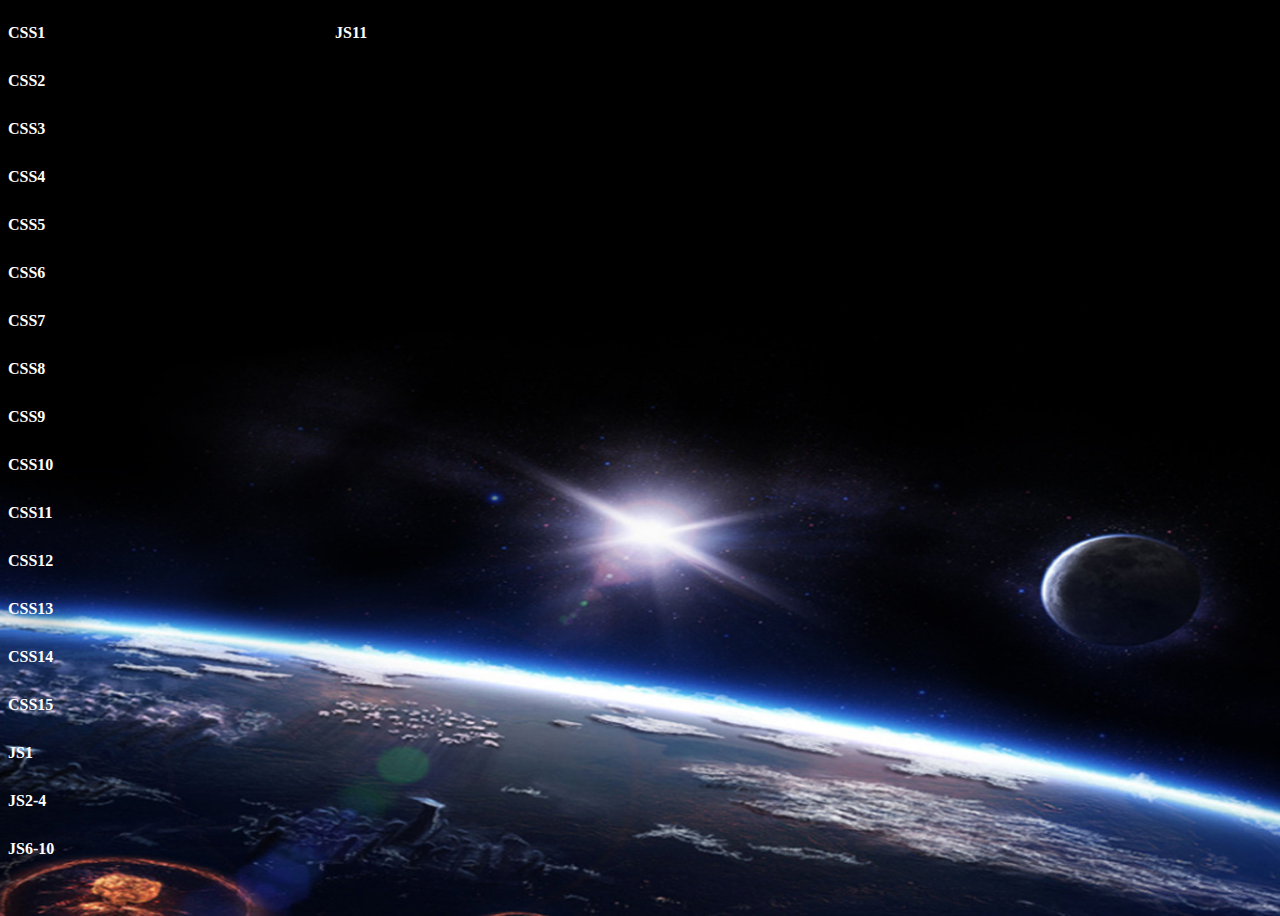
<file: index/index.html>
<!DOCTYPE html>
<html lang="en">
<head>
    <meta charset="UTF-8">
    <title>任务链接</title>
    <meta name="viewport" content="width=device-width, initial-scale=1.0 user-scalable=no">
    <style>
        body {
            width: 100vw;
            height: 100vh;
            overflow: hidden;
            background: url(img.jpg) no-repeat 0 0/100% 100%}
        ul {
            display: flex;
            flex-direction: column;
            flex-wrap: wrap;
            width: 50vw;
            height: 100vh;
            margin: 0;
            padding: 0;
            list-style-type: none;
        }
        li {
            height: 3rem
        }
        a {
            text-decoration: none;
        }
        p {
            font-size: 1rem;
            color: #fff;
        }
    </style>
</head>
<body>
<ul>
    <li>
        <a href="https://mengguangxu.github.io/JNShu/css/task1/task1.html"><p><strong>CSS1</strong></p></a>
    </li>
    <li>
        <a href="https://mengguangxu.github.io/JNShu/css/task1/task1.html"><p><strong>CSS2</strong></p></a>
    </li>
    <li>
        <a href="https://mengguangxu.github.io/JNShu/css/task3/task3.html"><p><strong>CSS3</strong></p></a>
    </li>
    <li>
        <a href="https://mengguangxu.github.io/JNShu/css/task4/task4.html"><p><strong>CSS4</strong></p></a>
    </li>
    <li>
        <a href="https://mengguangxu.github.io/JNShu/css/task5/task5.html"><p><strong>CSS5</strong></p></a>
    </li>
    <li>
        <a href="https://mengguangxu.github.io/JNShu/css/task6/task6.html"><p><strong>CSS6</strong></p></a>
    </li>
    <li>
        <a href="https://mengguangxu.github.io/JNShu/css/task7/html/task7-1.html"><p><strong>CSS7</strong></p></a>
    </li>
    <li>
        <a href="https://mengguangxu.github.io/JNShu/css/task8/html/task8-1.html"><p><strong>CSS8</strong></p></a>
    </li>
    <li>
        <a href="https://mengguangxu.github.io/JNShu/css/task8/html/task8-1.html"><p><strong>CSS9</strong></p></a>
    </li>
    <li>
        <a href="https://mengguangxu.github.io/JNShu/css/task10/task10.html"><p><strong>CSS10</strong></p></a>
    </li>
    <li>
        <a href="https://mengguangxu.github.io/JNShu/css/task11/task11.html"><p><strong>CSS11</strong></p></a>
    </li>
    <li>
        <a href="https://mengguangxu.github.io/JNShu/css/task12/html/task12-1.html"><p><strong>CSS12</strong></p></a>
    </li>
    <li>
        <a href="https://mengguangxu.github.io/JNShu/css/task13/html/task13-1.html"><p><strong>CSS13</strong></p></a>
    </li>
    <li>
        <a href="https://mengguangxu.github.io/JNShu/css/task14/html/task14-1.html"><p><strong>CSS14</strong></p></a>
    </li>
    <li>
        <a href="https://mengguangxu.github.io/JNShu/css/task14/html/task14-1.html"><p><strong>CSS15</strong></p></a>
    </li>
    <li>
        <a href="https://mengguangxu.github.io/JNShu/js/js1/task1.html"><p><strong>JS1</strong></p></a>
    </li>
    <li>
        <a href="https://mengguangxu.github.io/JNShu/js/js2/html/task2-1.html"><p><strong>JS2-4</strong></p></a>
    </li>
    <li>
        <a href="https://github.com/mengguangxu/JNShu/tree/master/js/js6"><p><strong>JS6-10</strong></p></a>
    </li>
    <li>
        <a href="https://github.com/mengguangxu/JNShu/tree/master/js/js11"><p><strong>JS11</strong></p></a>
    </li>
</ul>
</body>
</file>
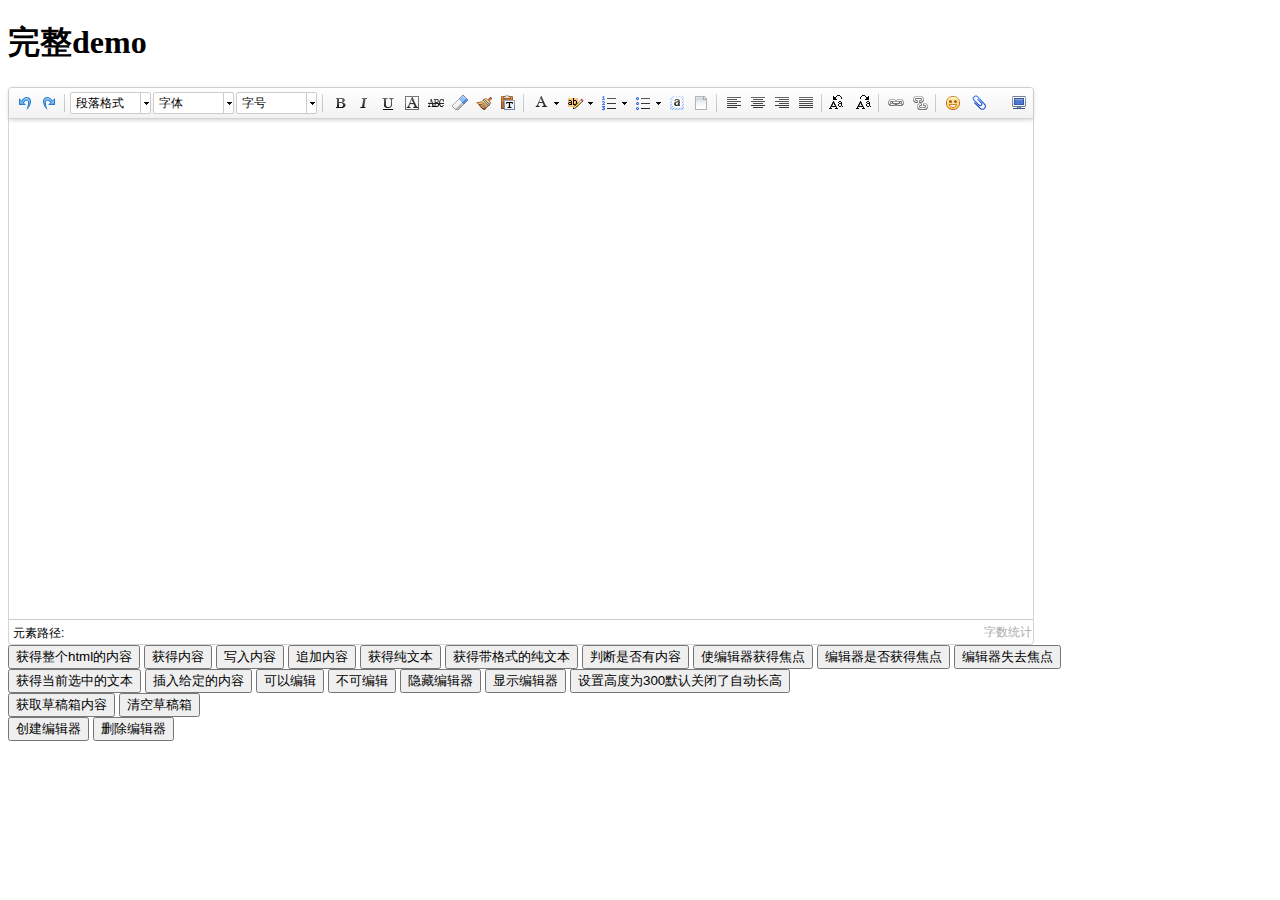
<file: js/js6/ueditor/index.html>
<!DOCTYPE HTML PUBLIC "-//W3C//DTD HTML 4.01 Transitional//EN"
        "http://www.w3.org/TR/html4/loose.dtd">
<html>
<head>
    <title>完整demo</title>
    <meta http-equiv="Content-Type" content="text/html;charset=utf-8"/>
    <script type="text/javascript" charset="utf-8" src="ueditor.config.js"></script>
    <script type="text/javascript" charset="utf-8" src="ueditor.all.min.js"> </script>
    <!--建议手动加在语言，避免在ie下有时因为加载语言失败导致编辑器加载失败-->
    <!--这里加载的语言文件会覆盖你在配置项目里添加的语言类型，比如你在配置项目里配置的是英文，这里加载的中文，那最后就是中文-->
    <script type="text/javascript" charset="utf-8" src="lang/zh-cn/zh-cn.js"></script>

    <style type="text/css">
        div{
            width:100%;
        }
    </style>
</head>
<body>
<div>
    <h1>完整demo</h1>
    <script id="editor" type="text/plain" style="width:1024px;height:500px;"></script>
</div>
<div id="btns">
    <div>
        <button onclick="getAllHtml()">获得整个html的内容</button>
        <button onclick="getContent()">获得内容</button>
        <button onclick="setContent()">写入内容</button>
        <button onclick="setContent(true)">追加内容</button>
        <button onclick="getContentTxt()">获得纯文本</button>
        <button onclick="getPlainTxt()">获得带格式的纯文本</button>
        <button onclick="hasContent()">判断是否有内容</button>
        <button onclick="setFocus()">使编辑器获得焦点</button>
        <button onmousedown="isFocus(event)">编辑器是否获得焦点</button>
        <button onmousedown="setblur(event)" >编辑器失去焦点</button>

    </div>
    <div>
        <button onclick="getText()">获得当前选中的文本</button>
        <button onclick="insertHtml()">插入给定的内容</button>
        <button id="enable" onclick="setEnabled()">可以编辑</button>
        <button onclick="setDisabled()">不可编辑</button>
        <button onclick=" UE.getEditor('editor').setHide()">隐藏编辑器</button>
        <button onclick=" UE.getEditor('editor').setShow()">显示编辑器</button>
        <button onclick=" UE.getEditor('editor').setHeight(300)">设置高度为300默认关闭了自动长高</button>
    </div>

    <div>
        <button onclick="getLocalData()" >获取草稿箱内容</button>
        <button onclick="clearLocalData()" >清空草稿箱</button>
    </div>

</div>
<div>
    <button onclick="createEditor()">
    创建编辑器</button>
    <button onclick="deleteEditor()">
    删除编辑器</button>
</div>

<script type="text/javascript">

    //实例化编辑器
    //建议使用工厂方法getEditor创建和引用编辑器实例，如果在某个闭包下引用该编辑器，直接调用UE.getEditor('editor')就能拿到相关的实例
    var ue = UE.getEditor('editor');


    function isFocus(e){
        alert(UE.getEditor('editor').isFocus());
        UE.dom.domUtils.preventDefault(e)
    }
    function setblur(e){
        UE.getEditor('editor').blur();
        UE.dom.domUtils.preventDefault(e)
    }
    function insertHtml() {
        var value = prompt('插入html代码', '');
        UE.getEditor('editor').execCommand('insertHtml', value)
    }
    function createEditor() {
        enableBtn();
        UE.getEditor('editor');
    }
    function getAllHtml() {
        alert(UE.getEditor('editor').getAllHtml())
    }
    function getContent() {
        var arr = [];
        arr.push("使用editor.getContent()方法可以获得编辑器的内容");
        arr.push("内容为：");
        arr.push(UE.getEditor('editor').getContent());
        alert(arr.join("\n"));
    }
    function getPlainTxt() {
        var arr = [];
        arr.push("使用editor.getPlainTxt()方法可以获得编辑器的带格式的纯文本内容");
        arr.push("内容为：");
        arr.push(UE.getEditor('editor').getPlainTxt());
        alert(arr.join('\n'))
    }
    function setContent(isAppendTo) {
        var arr = [];
        arr.push("使用editor.setContent('欢迎使用ueditor')方法可以设置编辑器的内容");
        UE.getEditor('editor').setContent('欢迎使用ueditor', isAppendTo);
        alert(arr.join("\n"));
    }
    function setDisabled() {
        UE.getEditor('editor').setDisabled('fullscreen');
        disableBtn("enable");
    }

    function setEnabled() {
        UE.getEditor('editor').setEnabled();
        enableBtn();
    }

    function getText() {
        //当你点击按钮时编辑区域已经失去了焦点，如果直接用getText将不会得到内容，所以要在选回来，然后取得内容
        var range = UE.getEditor('editor').selection.getRange();
        range.select();
        var txt = UE.getEditor('editor').selection.getText();
        alert(txt)
    }

    function getContentTxt() {
        var arr = [];
        arr.push("使用editor.getContentTxt()方法可以获得编辑器的纯文本内容");
        arr.push("编辑器的纯文本内容为：");
        arr.push(UE.getEditor('editor').getContentTxt());
        alert(arr.join("\n"));
    }
    function hasContent() {
        var arr = [];
        arr.push("使用editor.hasContents()方法判断编辑器里是否有内容");
        arr.push("判断结果为：");
        arr.push(UE.getEditor('editor').hasContents());
        alert(arr.join("\n"));
    }
    function setFocus() {
        UE.getEditor('editor').focus();
    }
    function deleteEditor() {
        disableBtn();
        UE.getEditor('editor').destroy();
    }
    function disableBtn(str) {
        var div = document.getElementById('btns');
        var btns = UE.dom.domUtils.getElementsByTagName(div, "button");
        for (var i = 0, btn; btn = btns[i++];) {
            if (btn.id == str) {
                UE.dom.domUtils.removeAttributes(btn, ["disabled"]);
            } else {
                btn.setAttribute("disabled", "true");
            }
        }
    }
    function enableBtn() {
        var div = document.getElementById('btns');
        var btns = UE.dom.domUtils.getElementsByTagName(div, "button");
        for (var i = 0, btn; btn = btns[i++];) {
            UE.dom.domUtils.removeAttributes(btn, ["disabled"]);
        }
    }

    function getLocalData () {
        alert(UE.getEditor('editor').execCommand( "getlocaldata" ));
    }

    function clearLocalData () {
        UE.getEditor('editor').execCommand( "clearlocaldata" );
        alert("已清空草稿箱")
    }
</script>
</body>
</html>
</file>
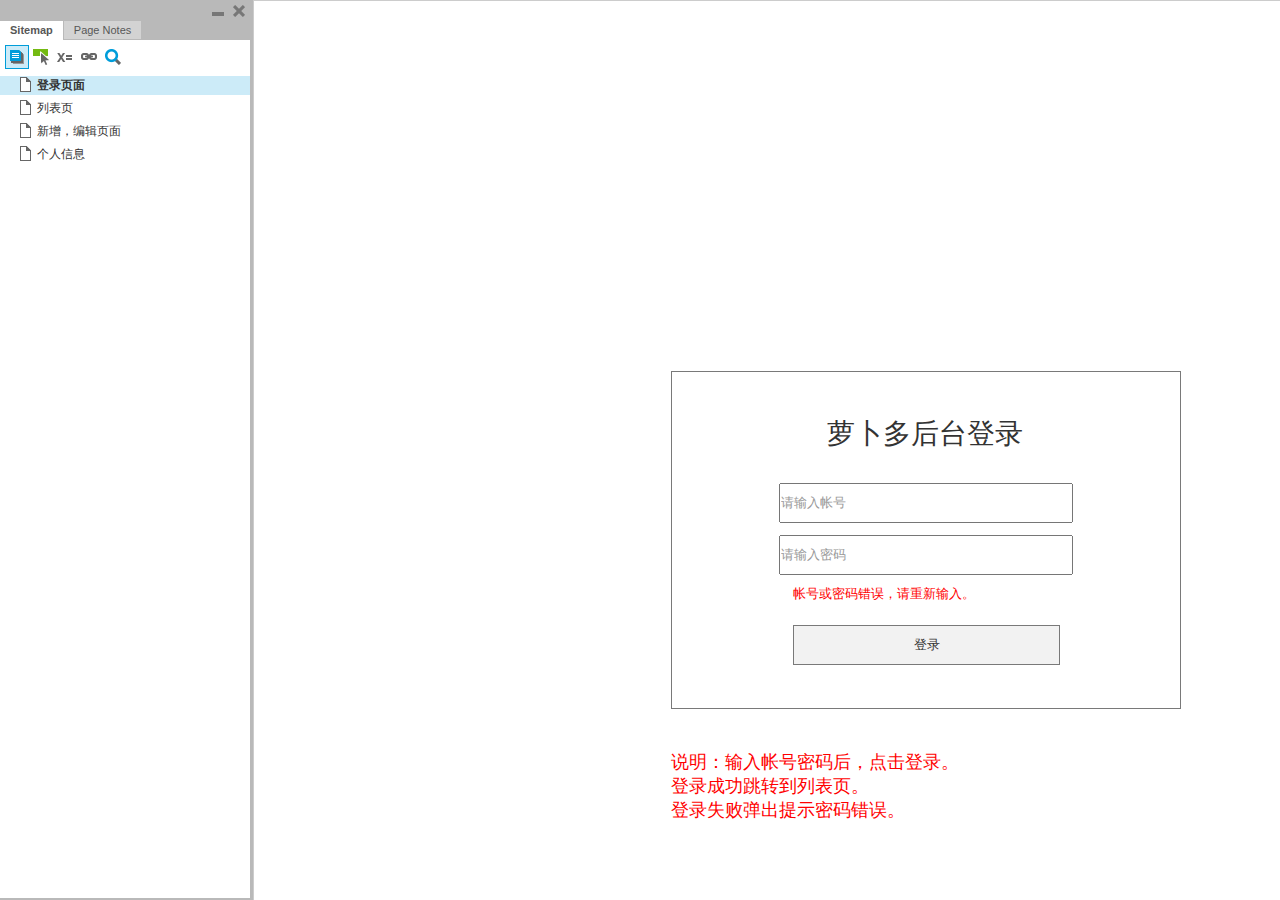
<file: js/js6/JStask6-10任务资源/js原型/index.html>
﻿<!DOCTYPE html>
<html xmlns="http://www.w3.org/1999/xhtml" xml:lang="en" lang="en">
<head>
    <title>Untitled Document</title>
    <meta http-equiv="X-UA-Compatible" content="IE=edge"/>
    <meta http-equiv="content-type" content="text/html; charset=utf-8" />
    <link type="text/css" href="resources/css/reset.css" rel="Stylesheet" />
    <link type="text/css" href="resources/css/default.css" rel="Stylesheet" />

    <script type="text/javascript">
        if (location.href.toString().indexOf('file://localhost/') == 0) {
            location.href = location.href.toString().replace('file://localhost/', 'file:///');
        }
    </script>

    <script type="text/javascript" src="resources/scripts/jquery-1.7.1.min.js"></script>
    <script type="text/javascript" src="resources/scripts/player/splitter.js"></script>
    <script type="text/javascript" src="resources/scripts/axutils.js"></script>
    <script type="text/javascript" src="resources/scripts/player/axplayer.js"></script>
    <script type="text/javascript" src="resources/scripts/messagecenter.js"></script>
    <script type="text/javascript" src="data/document.js"></script>
    <style type="text/css">

#outerContainer {
	width:1000px;
	height:1500px;
}

.vsplitbar {
	width: 3px;
	background: #B9B9B9;
}

#rightPanel {
    background-color: White;
}

#leftPanel {
    /*min-width: 190px;*/
}

.splitterMask {
   position:absolute;
   top: 0;
   left: 0;
   width: 100%;
   height: 100%;
   overflow: hidden;
   background-image: url(resources/images/transparent.gif);
   z-index: 20000;
}


    </style>
    <script type="text/javascript" language="JavaScript"><!--
        // isolate scope
        (function() {
            setUpController();

            var configuration = $axure.document.configuration;
            var _settings = {};
            _settings.projectId = configuration.prototypeId;
            _settings.isAxshare = configuration.isAxshare;
            _settings.loadFeedbackPlugin = configuration.loadFeedbackPlugin;
            _settings.startCollapsed = HashString("c") == "1";
            if(HashString("c") == "2") closePlayer();

            $axure.player.settings = _settings;

            $(window).bind('load', function() {
                if(CHROME_5_LOCAL && !$('body').attr('pluginDetected')) {
                    window.location = 'resources/chrome/chrome.html';
                }
            });

            $(document).ready(function() {
                $axure.page.bind('load.start', mainFrame_onload);
                $axure.messageCenter.addMessageListener(messageCenter_message);

                if($axure.player.settings.loadFeedbackPlugin) {
                    if($axure.player.settings.isAxshare) {
                        $axure.utils.loadJS('/Scripts/plugins/feedback/feedback.js');
                    } else {
                        $axure.utils.loadJS('http://share.axure.com/Scripts/plugins/feedback/feedback.js');
                    }
                }

                if(navigator.userAgent.indexOf("MSIE") >= 0) $('#outerContainer').width('100%');
                initialize();
                if($axure.player.settings.startCollapsed) $('#outerContainer').splitter({ sizeLeft: 0 });
                else $('#outerContainer').splitter({ sizeLeft: 250 });
                $('#leftPanel').width(250);

                $(window).resize(function() { resizeContent(); });

                $('#maximizePanelContainer').hide();

                initializeLogo();

                $(window).resize();
                resizeContent();
                //wait for ie to get to a good state and resize
                if(IE && BROWSER_VERSION == "6.0") setTimeout(function() { $('#outerContainer').trigger('resize'); }, 30);

                if($axure.player.settings.startCollapsed) {
                    collapse();
                    $('#leftPanel').width(0);
                }
            });
        })();

        var lastLeftPanelWidth = 250;

        function messageCenter_message(message, data) {
            if(message == 'expandFrame') expand();
        }

        function resizeContent() {
            var newHeight = $(window).height();
            var newWidth = $(window).width();

            var controlContainerHeight = newHeight - 42;
            if($('#interfaceControlFrameLogoContainer').is(':visible')) controlContainerHeight -= $('#interfaceControlFrameLogoContainer').height() + 16;

            $('#outerContainer').height(newHeight).width(newWidth);
            $('.vsplitbar').height(newHeight);
            $('#leftPanel').height(newHeight);
            $('#interfaceControlFrame').height(newHeight);
            $('#interfaceControlFrameContainer').height(controlContainerHeight);

            $('#rightPanel').height(newHeight);
            $('#mainFrame').height(newHeight);

            if($('#leftPanel').is(':visible')) $('#rightPanel').width($(window).width() - $('#leftPanel').width() - $('.vsplitbar').width());
            else $('#rightPanel').width($(window).width());
        }

        function closePlayer() {
            if($axure.page.location) window.location.href = $axure.page.location;
            else {
                var pageFile = getInitialUrl();
                var currentLocation = window.location.toString();
                window.location.href = currentLocation.substr(0, currentLocation.lastIndexOf("/") + 1) + pageFile;
            }
        }

        function replaceHash(newHash) {
            var currentLocWithoutHash = window.location.toString().split('#')[0];

            //We use replace so that every hash change doesn't get appended to the history stack.
            //We use replaceState in browsers that support it, else replace the location
            if(typeof window.history.replaceState != 'undefined') {
                try {
                    //Chrome 45 (Version 45.0.2454.85 m) started throwing an error here when generated locally (this only happens with sitemap open) which broke all interactions.
                    //try catch breaks the url adjusting nicely when the sitemap is open, but all interactions and forward and back buttons work.
                    //Uncaught SecurityError: Failed to execute 'replaceState' on 'History': A history state object with URL 'file:///C:/Users/Ian/Documents/Axure/HTML/Untitled/start.html#p=home' cannot be created in a document with origin 'null'.
                    window.history.replaceState(null, null, currentLocWithoutHash + newHash);
                } catch(ex) {}
            } else {
                window.location.replace(currentLocWithoutHash + newHash);
            }
        }

        function collapse() {
            var currentHash = window.location.hash;
            //If the collapse hash string var isn't present and set to 1, insert it
            if (currentHash.indexOf('#c=1') == -1 && currentHash.indexOf('&c=1') == -1) {
                var hashToSet = '';

                var varIndex = currentHash.indexOf('#c=');
                if (varIndex == -1) varIndex = currentHash.indexOf('&c=');
                if (varIndex != -1) {
                    var newHash = currentHash.substring(0, varIndex);

                    newHash = newHash == '' ? '#c=1' : newHash + '&c=1';

                    var ampIndex = currentHash.indexOf('&', varIndex + 1);
                    if (ampIndex != -1) {
                        newHash = newHash + currentHash.substring(ampIndex);
                    }
                    hashToSet = newHash;
                } else if (currentHash.indexOf('#') != -1) {
                    hashToSet = currentHash + '&c=1';
                } else {
                    hashToSet = '#c=1';
                }

                if (hashToSet != '') {
                    replaceHash(hashToSet);
                }
            }

            $('#maximizePanelContainer').show();
            lastLeftPanelWidth = $('#leftPanel').width();
            $('#leftPanel').hide();
            $('.vsplitbar').hide();
            $('#rightPanel').width($(window).width());
            $(window).resize();
            $('#outerContainer').trigger('resize');
        }

        function expand() {
            var currentHash = self.location.hash;
            var varIndex = currentHash.indexOf('&c=');
            if (varIndex == -1) varIndex = currentHash.indexOf('#c=');
            //If the collapse hash string var is present, remove it
            if (varIndex != -1) {
                var newHash = currentHash.substring(0, varIndex);

                var ampIndex = currentHash.indexOf('&', varIndex + 1);
                if (ampIndex != -1) {
                    newHash = newHash == '' ? '#' + currentHash.substring(ampIndex + 1) : newHash + currentHash.substring(ampIndex);
                }

                replaceHash(newHash);
            }

            $('#maximizePanelContainer').hide();
            $('#leftPanel').width(lastLeftPanelWidth);
            $('#leftPanel').show();
            $('.vsplitbar').show();
            $('#rightPanel').width($(window).width() - $('#leftPanel').width() - $('.vsplitbar').width());
            $(window).resize();
            $('#outerContainer').trigger('resize');
        }

        function initialize() {
            var legacyQString = QueryString("Page");
            if (legacyQString.length > 0) {
                location.href = location.href.substring(0, location.href.indexOf("?")) + "#p=" + legacyQString;
                return;
            }

            var mainFrame = document.getElementById("mainFrame");
            mainFrame.contentWindow.location.href = getInitialUrl();
        }
        
        function getInitialUrl() {
            var pageName = HashString("p");
            if(pageName.length > 0) return pageName + ".html";
            else {
                var url = getFirstPageUrl($axure.document.sitemap.rootNodes);
                return (url ? url : "about:blank");
            }
        }

        function getFirstPageUrl(nodes) {
            for (var i = 0; i < nodes.length; i++) {
                var node = nodes[i];
                if (node.url) return node.url;
                else {
                    var hasChildren = (node.children && node.children.length > 0);
                    if (hasChildren) {
                        var url = getFirstPageUrl(node.children);
                        if (url) return url;
                    }
                }
            }
            return null;
        }

        function initializeLogo() {
            if($axure.document.configuration.logoImagePath) {
                $('#interfaceControlFrameLogoImageContainer').html('<img id="logoImage" src="" />');
                $('#logoImage').attr('src', $axure.document.configuration.logoImagePath).load(function() { resizeContent(); });
                $('#interfaceControlFrameMinimizeContainer').css('background-color', '#FFFFFF');
            } else $('#interfaceControlFrameLogoImageContainer').hide();

            if ($axure.document.configuration.logoImageCaption) {
                $('#interfaceControlFrameLogoCaptionContainer').html($axure.document.configuration.logoImageCaption);
                $('#interfaceControlFrameMinimizeContainer').css('background-color', '#FFFFFF');
            } else $('#interfaceControlFrameLogoCaptionContainer').hide();

            if(!$('#interfaceControlFrameLogoImageContainer').is(':visible') && !$('#interfaceControlFrameLogoCaptionContainer').is(':visible')) {
                $('#interfaceControlFrameLogoContainer').hide();
            }
        }

        function mainFrame_onload() {
            if($axure.page.pageName) document.title = $axure.page.pageName;
        }

        function QueryString(query) {
            var qstring = self.location.href.split("?");
            if(qstring.length < 2) return "";
            return GetParameter(qstring, query);
        }
        
        function GetParameter(qstring, query) {
            var prms = qstring[1].split("&");
            var frmelements = new Array();
            var currprmeter, querystr = "";

            for(var i = 0; i < prms.length; i++) {
                currprmeter = prms[i].split("=");
                frmelements[i] = new Array();
                frmelements[i][0] = currprmeter[0];
                frmelements[i][1] = currprmeter[1];
            }

            for(j = 0; j < frmelements.length; j++) {
                if(frmelements[j][0].toLowerCase() == query.toLowerCase()) {
                    querystr = frmelements[j][1];
                    break;
                }
            }
            return querystr;
        }
        
        function HashString(query) {
            var qstring = self.location.href.split("#");
            if(qstring.length < 2) return "";
            return GetParameter(qstring, query);
        }

    --></script>

    <link type="text/css" rel="Stylesheet" href="plugins/sitemap/styles/sitemap.css" />
    <script type="text/javascript" src="plugins/sitemap/sitemap.js"></script>
    <link type="text/css" rel="Stylesheet" href="plugins/page_notes/styles/page_notes.css" />
    <script type="text/javascript" src="plugins/page_notes/page_notes.js"></script>

</head>
<body scroll="no">
    <div id="outerContainer">

        <div id="leftPanel">
            <div id="interfaceControlFrame">
                <div id="interfaceControlFrameMinimizeContainer">
                    <a title="Minimize" id="interfaceControlFrameMinimizeButton" onclick="collapse();">&nbsp;</a>
                    <div id="interfaceControlFrameCloseContainer">
                        <a title="Close" id="interfaceControlFrameCloseButton" onclick="closePlayer();">&nbsp;</a>
                    </div>
                </div>
                <div id="interfaceControlFrameLogoContainer">
                    <div id="interfaceControlFrameLogoImageContainer"></div>
                    <div id="interfaceControlFrameLogoCaptionContainer"></div>
                </div>
                <div id="interfaceControlFrameHeaderContainer">
                    <ul id="interfaceControlFrameHeader">
                    </ul>
                </div>
                <div id="interfaceControlFrameContainer">
                </div>
            </div>
        </div>
        <div id="rightPanel">
            <iframe id="mainFrame" name="mainFrame" width="100%" height="100%" src="" frameborder="0" style="display: block;"></iframe>
        </div>

    </div>

    <div id="maximizePanelContainer">
        <iframe id="expandFrame" src="resources/expand.html" width="100%" height="100%" scrolling="no" allowtransparency="true" frameborder="0"></iframe>
    </div>

</body>
</html>
</file>
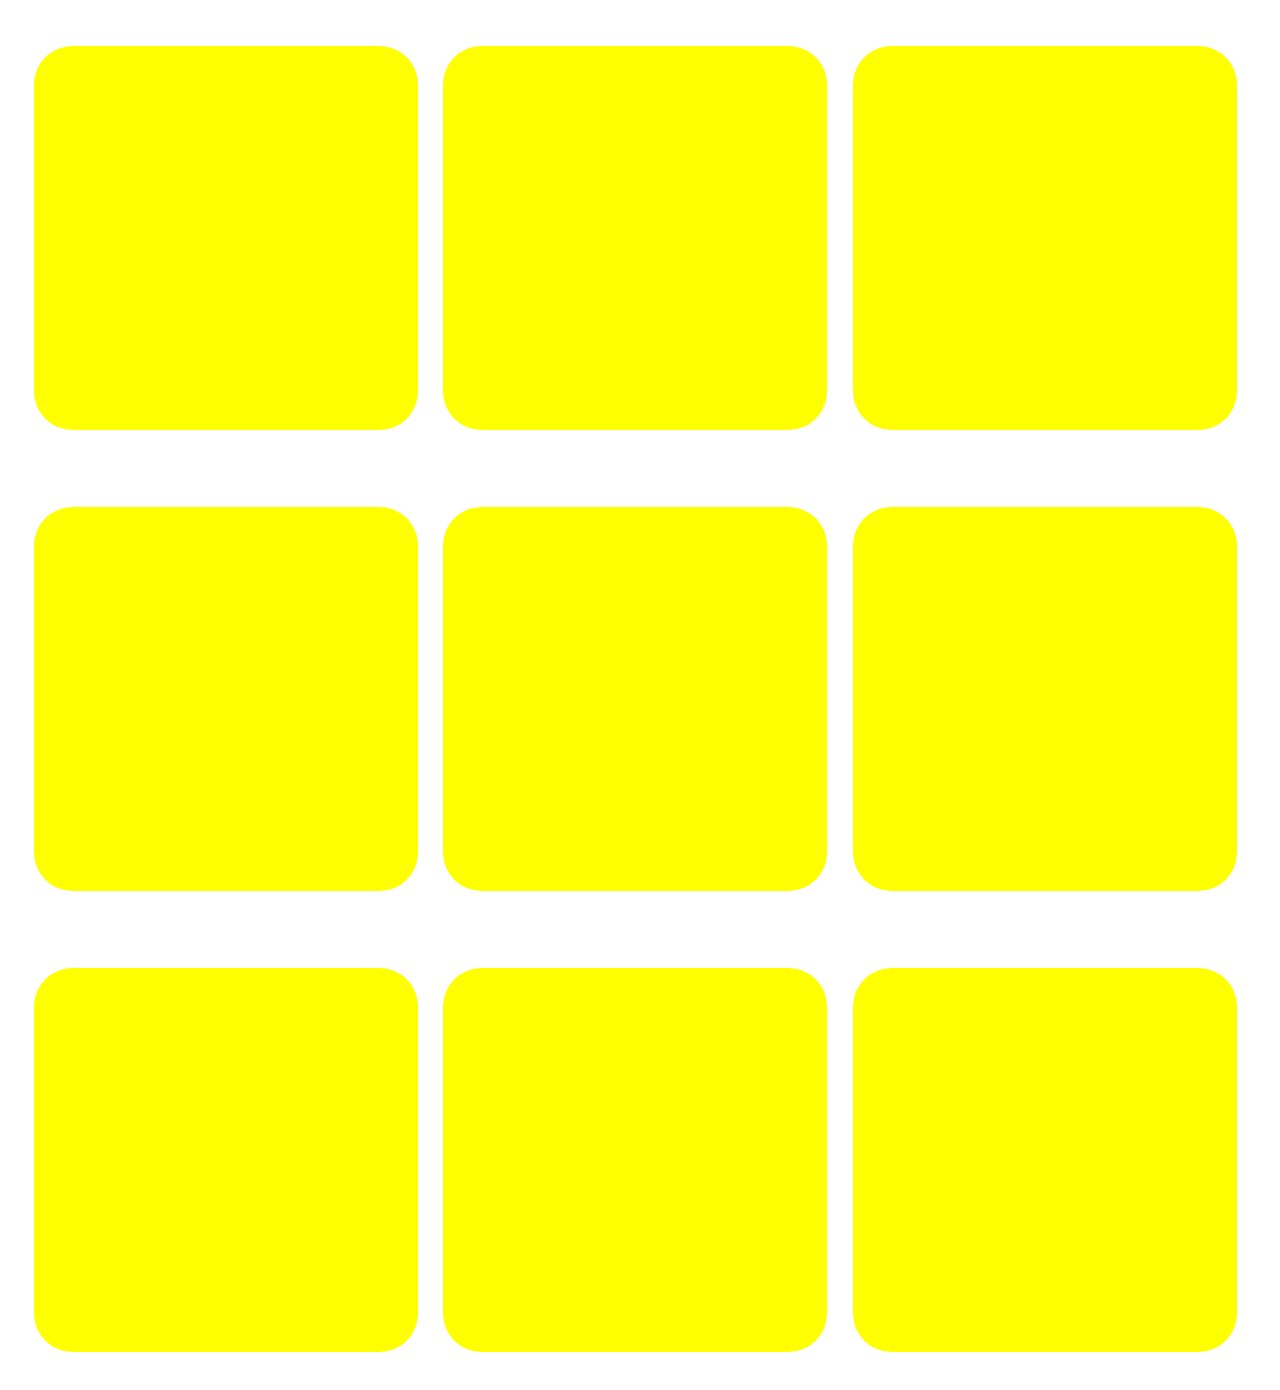
<file: css/task.htm>
<!DOCTYPE html>
<html>
<head>
    <meta name="viewport" content="width=device-width, initial-scale=1">
    <meta charset="UTF-8">
    <title>九宫格</title>
    <style type="text/css">
        .box1{width:100vw;
            height:100vw; }
        .box
        { border-radius:10%;
            width: 30%;
            height:30%;
            margin: 3% 0 3% 2%;
            float:left;
            background-color:yellow;
        }
    </style>
</head>
<body>
<div class="box1">
    <div class="box"></div>
    <div class="box"></div>
    <div class="box"></div>
    <div class="box"></div>
    <div class="box"></div>
    <div class="box"></div>
    <div class="box"></div>
    <div class="box"></div>
    <div class="box"></div>
</div>
</body>
</html>
</file>
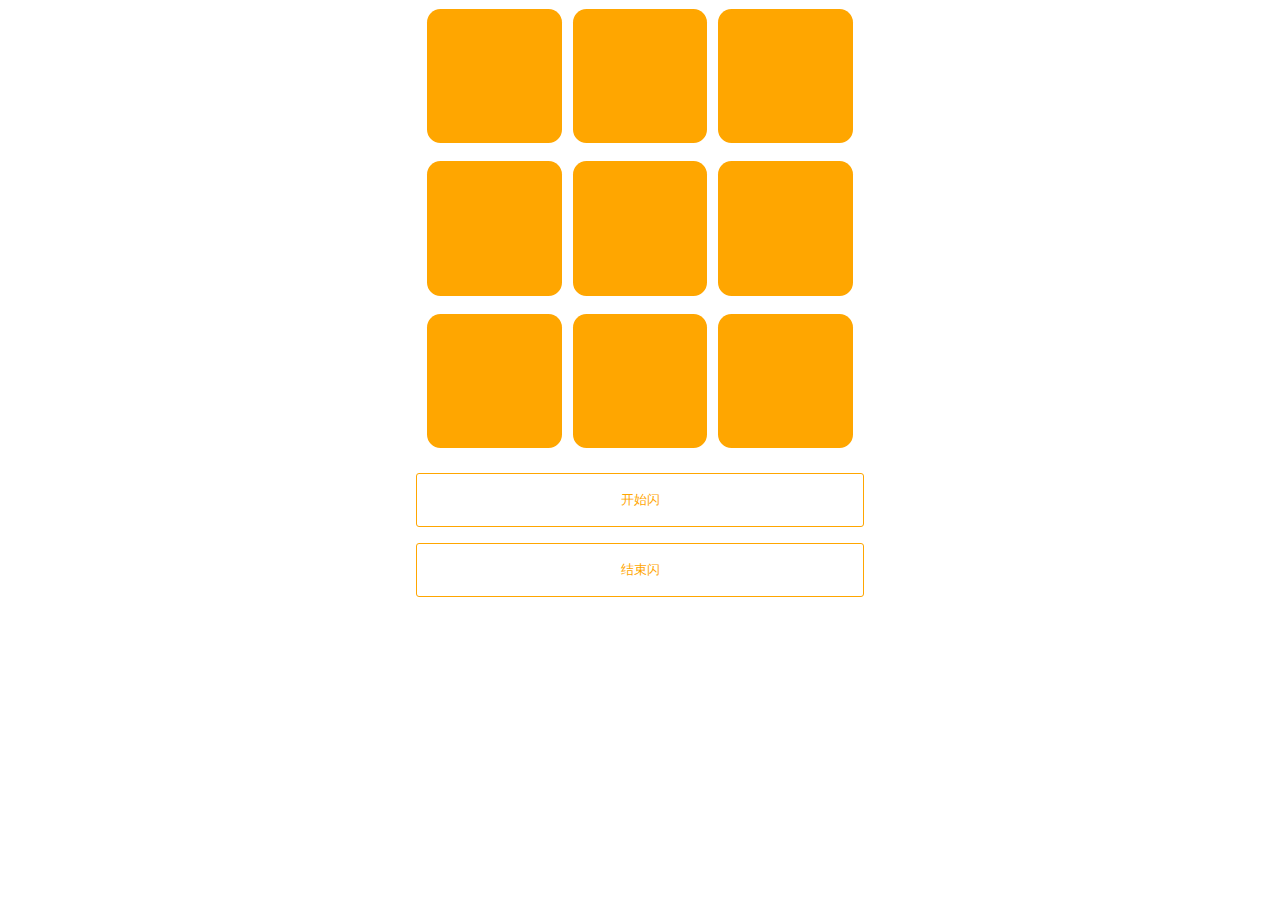
<file: js1/task1.html>
<!DOCTYPE html>
<html>
<head>
    <meta name="viewport" content="width=device-width, initial-scale=1.0 ,maximum-scale=1.0, user-scalable=no">
    <meta charset="UTF-8">
    <title>九宫格</title>
    <link rel="stylesheet" type="text/css" href="task1.css">
</head>
<body>
    <div class="box"></div>
    <div class="box"></div>
    <div class="box"></div>
    <div class="box"></div>
    <div class="box"></div>
    <div class="box"></div>
    <div class="box"></div>
    <div class="box"></div>
    <div class="box"></div>
    <input name="button" type="button" onclick="open()" value="开始闪" />
    <input name="button" type="button" onclick="close()" value="结束闪" />
    <script type="text/javascript" src="task1.js"></script>
</body>
</html>
</file>
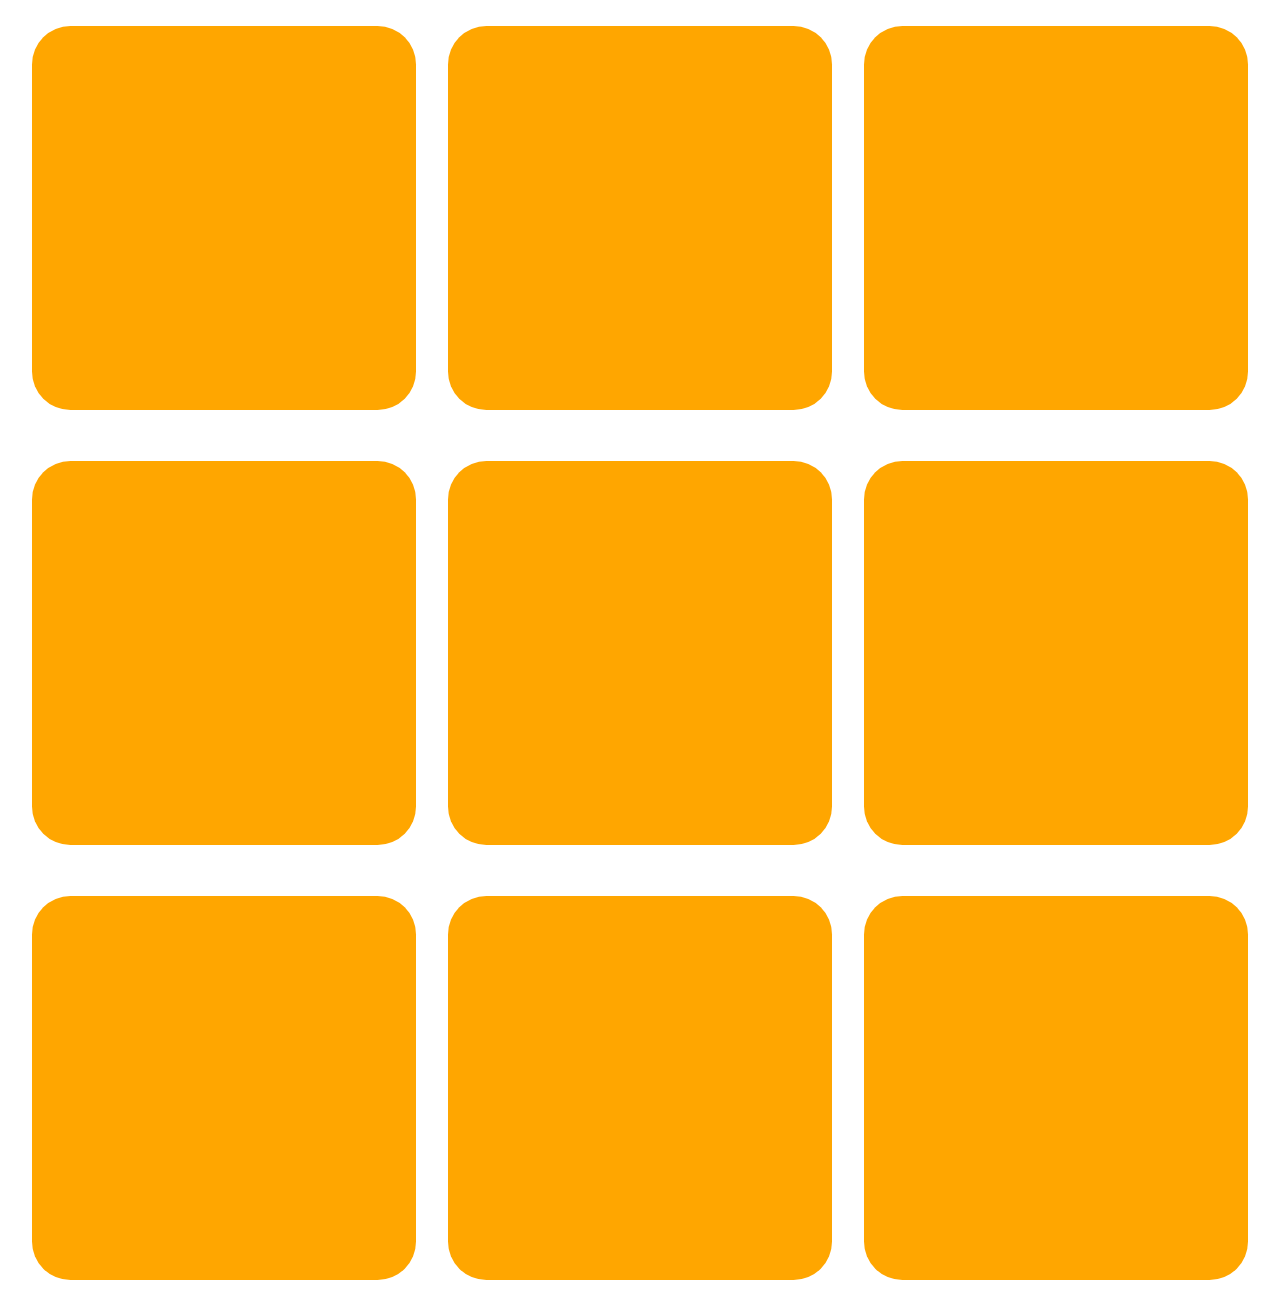
<file: css/task1/task1.html>
<!DOCTYPE html>
<html>
<head>
    <meta name="viewport" content="width=device-width, initial-scale=1.0 ,maximum-scale=1.0, user-scalable=no">
    <meta charset="UTF-8">
    <title>九宫格</title>
    <link rel="stylesheet" type="text/css" href="task1.css">
</head>
<body>
    <div class="box"></div>
    <div class="box"></div>
    <div class="box"></div>
    <div class="box"></div>
    <div class="box"></div>
    <div class="box"></div>
    <div class="box"></div>
    <div class="box"></div>
    <div class="box"></div>
</body>
</html>
</file>
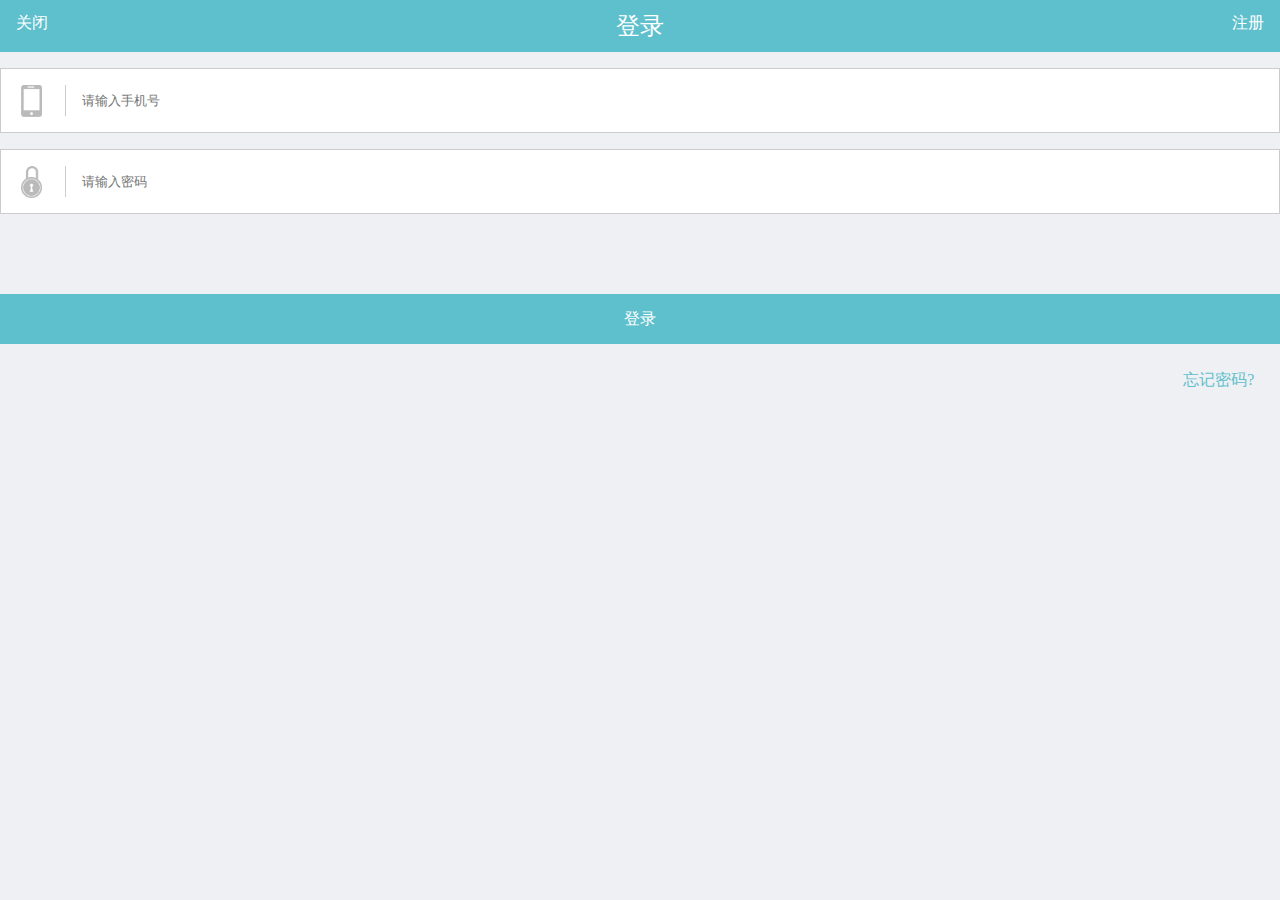
<file: css/task11/task11.html>
<!DOCTYPE html>
<html>
<head>
    <title>登录页</title>
    <meta charset="utf-8">
    <link rel="stylesheet" type="text/css" href="../task11/css/task11.css">
    <meta name="viewport" content="width=device-width,height=device-height,initial-scale=1.0, minimum-scale=1.0, maximum-scale=1.0, user-scalable=no">
</head>
<body>
<header>
    <a class="text-left" href="#">关闭</a>
    <div class="title">登录</div>
    <a class="text-right" href="#">注册</a>
</header>
<main>
    <div class="form">
        <div class="img1">
            <input class="form-f1" type="text" name="yonghuming"  placeholder="请输入手机号"/>
        </div>
    </div>
    <div class="form">
        <div class="img2">
            <input class="form-f1" type="password" name="mima"  placeholder="请输入密码"/>
        </div>
    </div>
</main>
<div class="main-box"><a href="#">登录</a></div>
<footer>
  <a href="#">忘记密码?</a>
</footer>
</body>
</html>
</file>
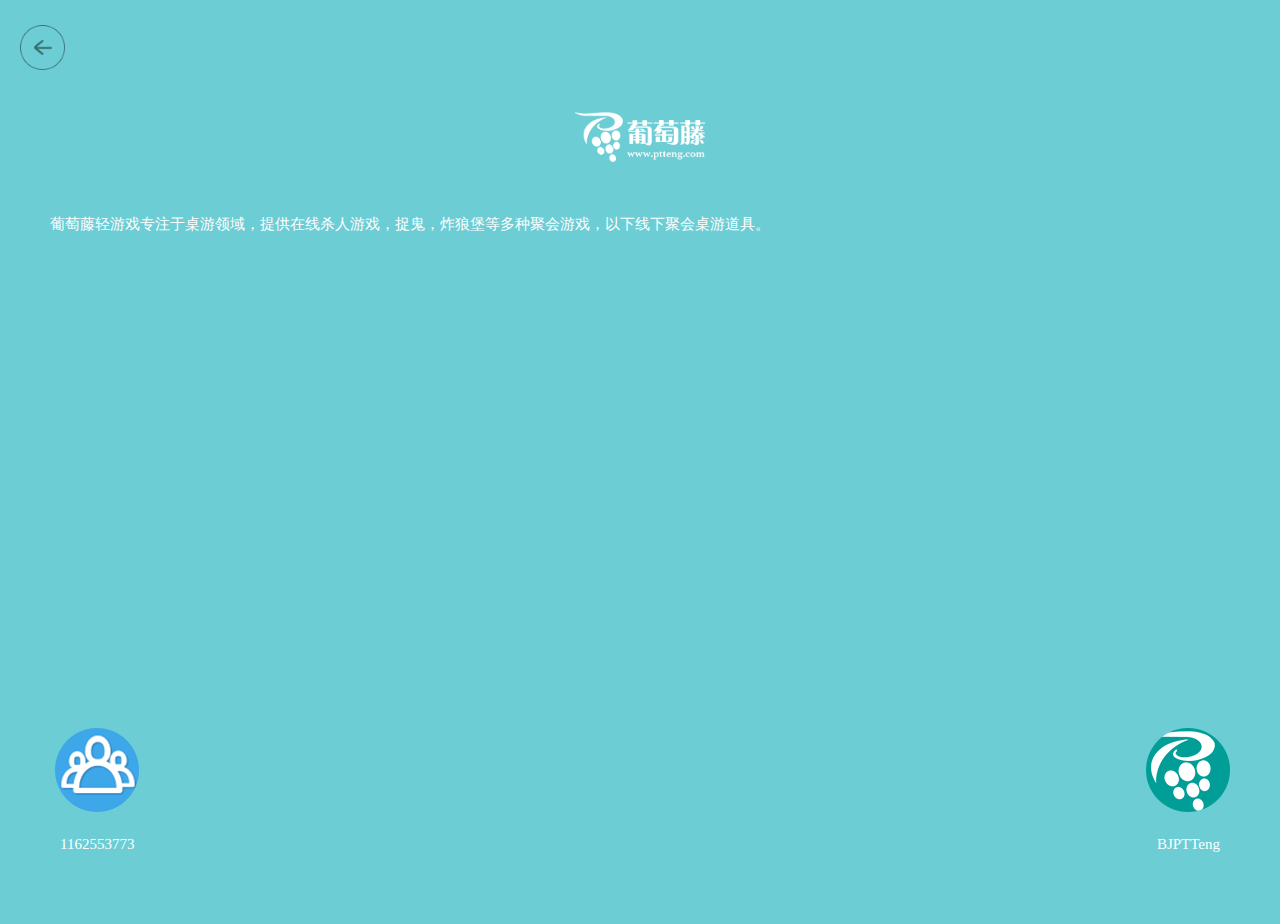
<file: css/task3/task3.htm>
<!DOCTYPE html>
<html>
<head>
    <meta name="viewport" content="width=device-width, initial-scale=1.0, maximum-scale=1.0, minimum-scale=1.0, user-scalable=no" />
    <title>葡萄藤</title>
    <meta http-equiv="content-type" content="text/html" charset="utf-8">
    <link rel="stylesheet" type="text/css" href="CSS/layout.css"/>

</head>
<body>
    <div class="top">
        <div class="img1"><img src="photo/photo3.png" alt="" width="45rem" ></div>
    </div>
        <div class="header">
            <img src="photo/photo4.png"  alt="" width="130rem">
        </div>
        <p>葡萄藤轻游戏专注于桌游领域，提供在线杀人游戏，捉鬼，炸狼堡等多种聚会游戏，以下线下聚会桌游道具。</p>
        <div class="footer">
            <div class="img2"><img src="photo/photo1.png" alt="">
            <p>1162553773</p>
            </div>
            <div class="img3" ><img src="photo/photo2.png" alt="" >
            <p>BJPTTeng</p>
            </div>
        </div>
</body>

</html>
</file>
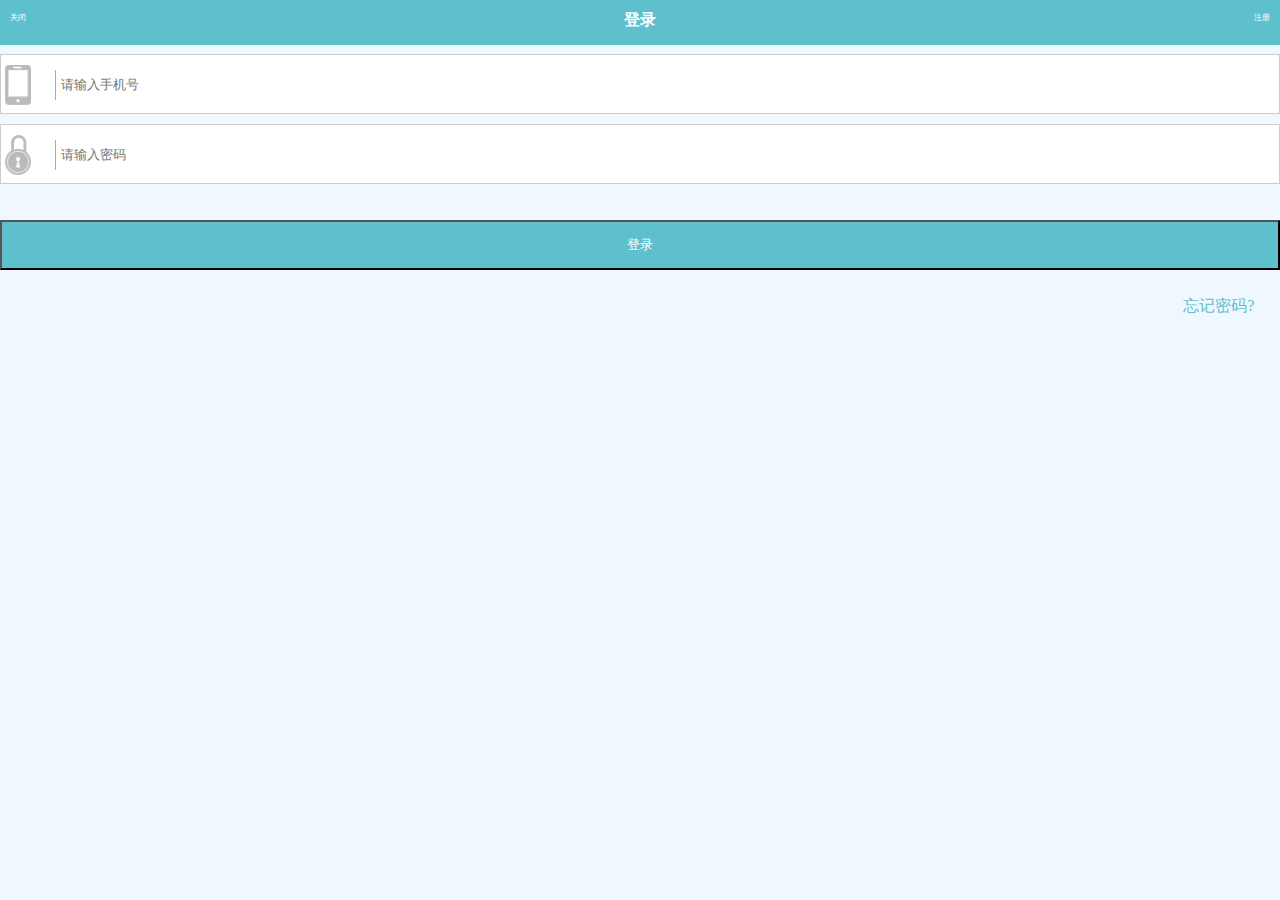
<file: css/task4/task4.htm>
<!DOCTYPE html>
<html>
<head>
    <title>登录页</title>
    <meta charset="utf-8">
    <link rel="stylesheet" type="text/css" href="denglu.css">
    <meta name="viewport" content="width=device-width, initial-scale=1">
</head>
<body>
<header>
    <a class="text-left" href="#">关闭</a>
    <div class="title">登录</div>
    <a class="text-right" href="#">注册</a>
</header>
<main>
<div class="form">
        <img class="img1" src="images/img1.png" alt="" width="26px" height="40px" >
    <div class="tiao1"></div>
    <input class="form-f1" type="text" name="yonghuming"  placeholder="请输入手机号"/>
</div>
<div class="form">
        <img class="img2" src="images/img2.png" alt=""  width="26px" height="40px" >
    <div class="tiao2"></div>
    <input class="form-f2" type="password" name="mima"  placeholder="请输入密码"/>
</div>
</main>
<button type="button">登录</button>
<footer>
  <a href="#">忘记密码?</a>
</footer>
</body>
</html>
</file>
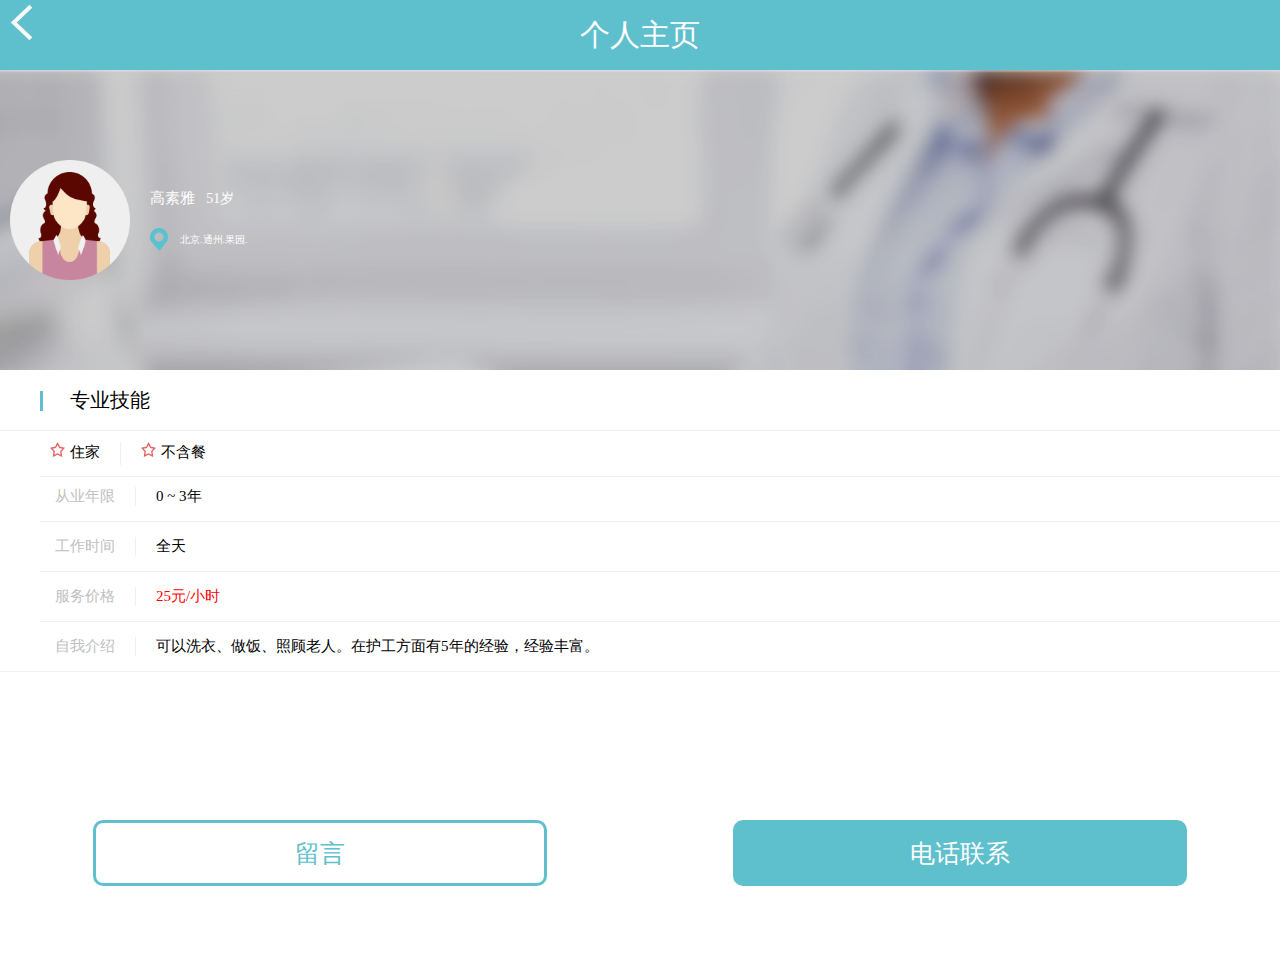
<file: css/task5/task5.html>
<!DOCTYPE html>
<html>
<head>
    <meta charset="UTF-8">
    <title>个人主页</title>
    <link rel="stylesheet" type="text/css" href="style.css">
    <meta name="viewport" content="width=device-width, initial-scale=1.0, maximum-scale=1.0, user-scalable=no">
</head>
<body>
<header>
    <div class="a">
        <a href="#"><img src="image/img1.png" width="100%" height="100%"> </a>
    </div>
    <div class="p">个人主页</div>
</header>
<main>
    <div class="beijing">
         <div class="img2"><img src="image/img2.png" width="100%" height="100%"></div>
         <div class="information">
               <div class="information-about">高素雅 &nbsp&nbsp<span>51岁</span></div>
               <div class="address">北京.通州.果园.</div>
          </div>
    </div>
    <div class="jineng">专业技能</div>
    <div class="tiao"></div>
    <div class="ps">
          <div class="ps1"><img class="img3" src="image/img3.png" >住家</div>
          <div class="ps2"><img class="img3" src="image/img3.png" >不含餐</div>
     </div>
    <ul>
    <li>
          <div class="ps3">从业年限</div>
          <div class="ps4">0 ~ 3年</div>
    </li>
    <li>
          <div class="ps3">工作时间</div>
          <div class="ps4">全天</div>
    </li>
    <li>
          <div class="ps3">服务价格</div>
          <div class="ps5">25元/小时</div>
    </li>
    <li class="ps8">
          <div class="ps6">自我介绍</div>
          <div class="ps7">可以洗衣、做饭、照顾老人。在护工方面有5年的经验，经验丰富。</div>
    </li>
</ul>
</main>
<footer>
    <div class="word"><a href="#" class="b">留言</a></div>
    <div class="phone"><a href="#" class="c">电话联系</a></div>
</footer>
</body>
</html>
</file>
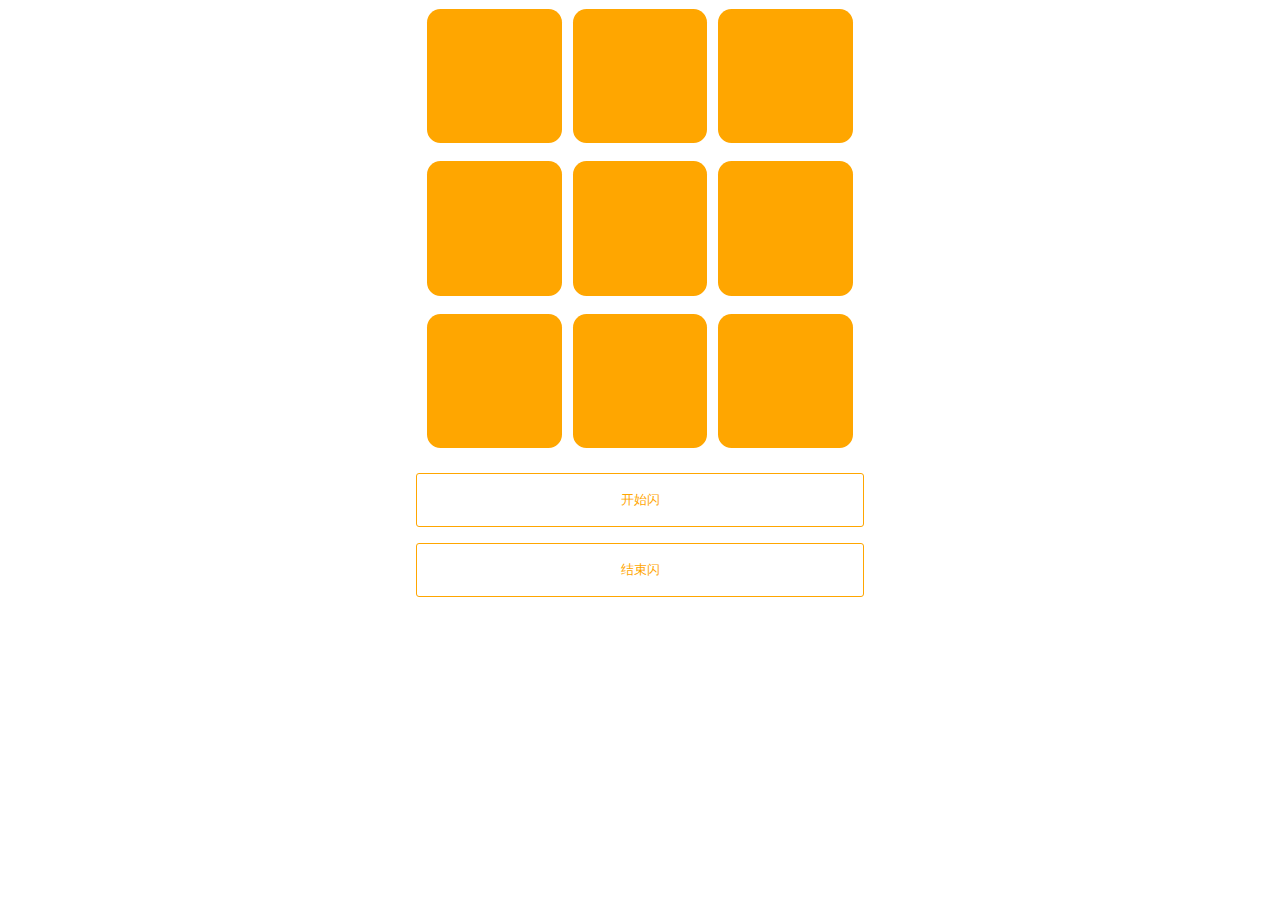
<file: js/js1/task1.html>
<!DOCTYPE html>
<html>
<head>
    <meta name="viewport" content="width=device-width, initial-scale=1.0 ,maximum-scale=1.0, user-scalable=no">
    <meta charset="UTF-8">
    <title>九宫格</title>
    <link rel="stylesheet" type="text/css" href="task1.css">
</head>
<body>
    <div class="box"></div>
    <div class="box"></div>
    <div class="box"></div>
    <div class="box"></div>
    <div class="box"></div>
    <div class="box"></div>
    <div class="box"></div>
    <div class="box"></div>
    <div class="box"></div>
    <input name="button" type="button" onclick="start()" value="开始闪" />
    <input name="button" type="button" onclick="end()" value="结束闪" />
    <script type="text/javascript" src="task1.js"></script>
</body>
</html>
</file>
<file: js/js6/JStask6-10任务资源/js原型/resources/css/default.css>
﻿body {
  font-family : Helvetica, Arial, Sans-Serif;
  background-color: #B9B9B9;
  overflow:hidden;
}
a {
  cursor: pointer;
}
#maximizePanelContainer {
  font-size: 4px;
  position:absolute;
  left: 0px;
  top: 0px;
  width: 15px;
  height: 13px;
  overflow: visible;
  z-index: 1000;
}
.maximizePanel {
  position:absolute;
  left: 0px;
  top: 0px;
  width: 20px;
  height: 20px;
  margin: 2px 0px 0px 1px;
  background: url('../images/261_expand_12rollover1.png') no-repeat;
  cursor: pointer;
}
.maximizePanelOver {
  background: url('../images/261_expand_12rollover2.png') no-repeat;    
}

#interfaceControlFrameMinimizeContainer {
  position:relative;
  font-size: 2px; /*for IE*/
  text-align: right;
  z-index: 100;
    height: 20px;
}
#interfaceControlFrameMinimizeContainer a 
{
    display: inline-block;
    width: 15px;
    height: 20px;
  font-size: 2px;
  background: url('../images/260_collapse_12rollover1.png') no-repeat;
  text-decoration: none;
  margin: 5px 5px 0px 0px;
}
#interfaceControlFrame {
    margin: 0px;
}
#interfaceControlFrameMinimizeContainer a:hover {
  background: url('../images/260_collapse_12rollover2.png') no-repeat;
}
#interfaceControlFrameCloseContainer {
    display: inline;
    width: 15px;
    height: 20px;
    font-size: 2px;
    margin: 5px 2px 0px 0px;
}
#interfaceControlFrameCloseContainer a 
{
  background: url('../images/259_close_12rollover1.png') no-repeat;
    margin: 0px;
  text-decoration: none;
}
#interfaceControlFrameCloseContainer a:hover 
{
  background: url('../images/259_close_12rollover2.png') no-repeat;
}
#interfaceControlFrameHeader li {
    display: inline;
}
#interfaceControlFrameHeader a {
  outline: none;
  padding: 3px 10px 3px 10px;
  margin-right: 1px;
  text-decoration: none;
  color: #575757;
  white-space: nowrap;
  background-color: #D3D3D3;
}
#interfaceControlFrameHeader a:link {}
#interfaceControlFrameHeader a:hover {
  color: #000000;
}
#interfaceControlFrameHeader a.selected {
  background-color: White;
  font-weight:bold;
  padding: 3px 10px 4px 10px;
}
#interfaceControlFrameHeaderContainer {
  overflow: visible;
  width: 250px;
}
#interfaceControlFrameHeader {
  position:relative;
  list-style: none;
  padding : 4px 0px 4px 0px;
  font-size: 11px;
  z-index: 50;
}
#interfaceControlFrameContainer {
  position: absolute;
  background-color: White;
  overflow: hidden;
  width: 100%;
  /*height:100%;*/
}

#interfaceControlFrameLogoContainer {
  background-color: White;
  border-bottom: 1px solid #EFEFEF;
  margin: -5px 0px 5px 0px;
  padding: 10px 5px 5px 5px;
  overflow: hidden;
}
#interfaceControlFrameLogoImageContainer {
  text-align: center;
}
#interfaceControlFrameLogoCaptionContainer {
  text-align: center;
  margin: 5px 10px 0px 10px;
  font-size: 11px;
  color: #333;
}
</file>
<file: js/js6/JStask6-10任务资源/js原型/plugins/sitemap/styles/sitemap.css>
﻿
#sitemapHost {
    font-size: 12px;
    color:#333;
    background-color:#FFF;
    height: 100%;
}

#sitemapTreeContainer {
    /*margin: 0px 8px 0px 10px;*/
    position: absolute;
    overflow: auto;
    width: 100%;
    /*height: 100%;*/
    top: 31px;
    bottom: 0px;
}

.sitemapTree {
    /* list-style-type: none; */
    margin: 5px 0px 10px -9px;
    overflow:visible;
}

.sitemapTree ul {
    list-style-type: none;
    margin: 0px 0px 0px 0px;
    padding-left: 0px;
}

.sitemapPlusMinusLink 
{
}

.sitemapMinus 
{
	vertical-align:middle;
    background: url('images/minus.gif');
    background-repeat: no-repeat;
	margin-right: 3px;	
	margin-bottom: 1px;
    height:9px;
    width:9px;
    display:inline-block;
}

.sitemapPlus 
{
	vertical-align:middle;
    background: url('images/plus.gif');
    background-repeat: no-repeat;
	margin-right: 3px;	
	margin-bottom: 1px;
	height:9px;
    width:9px;
    display:inline-block;
}

.sitemapPageLink 
{
    margin-left: 0px;
}

.sitemapPageIcon 
{
	margin-bottom:-3px;
    width: 16px;
    height: 16px;
    display: inline-block;
    background: url('images/079_page_16.png');
    background-repeat: no-repeat;
}

.sitemapFlowIcon
{
    background: url('images/086_case_16.png');
}

.sitemapFolderIcon
{
    background: url('images/235_folderclosed_16.png');
}

.sitemapFolderOpenIcon
{
    background: url('images/236_folderopen_16.png');
}

.sitemapPageName 
{
    margin-left: 3px;
}

.sitemapNode 
{
    margin:4px 0px 4px 0px;
    white-space:nowrap;
}

.sitemapPageLinkContainer {
    margin-left: 0px;
    padding-bottom: 1px;
}
/*
.sitemapNode div
{
	padding-top: 1px; 
	padding-bottom: 3px;
    padding-left: 20px;
	height: 14px;
}
*/

.sitemapExpandableNode 
{
	margin-left: 0px;
}

.sitemapHighlight 
{
	background-color : rgb(204,235,248);
    font-weight: bold;
}

.sitemapGreyedName
{
	color: #AAA;
}

#sitemapToolbar 
{
	margin: 5px 5px 5px 5px;
    height: 22px;
}

#sitemapToolbar .sitemapToolbarButton
{
    float: left;
    width: 22px;
    height: 22px;
    border: 1px solid transparent;
}

#sitemapToolbar .sitemapToolbarButton:hover
{
    border: 1px solid rgb(0,157,217);
    background-color : rgb(166,221,242);
}

#sitemapToolbar .sitemapToolbarButton:active
{
    border: 1px solid rgb(0,157,217);
    background-color : rgb(204,235,248);
}

#sitemapToolbar .sitemapToolbarButtonSelected {
    border: 1px solid rgb(0,157,217);
    background-color : rgb(204,235,248);    
}

#linksButton {
    background: url('images/233_hyperlink_16.png') no-repeat center center;
}

#adaptiveButton {
    background: url('images/225_responsive_16.png') no-repeat center center;
}

#footnotesButton {
    background: url('images/228_togglenotes_16.png') no-repeat center center;
}

#highlightInteractiveButton {
    background: url('images/231_event_16.png') no-repeat center center;
}

#variablesButton {
    background: url('images/229_variables_16.png') no-repeat center center;
}

#searchButton {
    background: url('images/232_search_16.png') no-repeat center center;
}

.sitemapLinkContainer
{
	margin-top: 8px;
	padding-right: 5px;
	font-size: 12px;
}

.sitemapLinkField 
{
	width: 100%;
	font-size: 12px;
	margin-top: 3px;
}

.sitemapOptionContainer
{
	margin-top: 8px;
	padding-right: 5px;
	font-size: 12px;
}

#sitemapOptionsDiv
{
	margin-top: 5px;
	margin-left: 16px;
}

#viewSelectDiv
{
	margin-left: 5px;
}

#viewSelect
{
	width: 70%;
}

.sitemapUrlOption
{
	padding-bottom: 5px;
}

.optionLabel
{
	font-size: 12px;
}

.sitemapPopupContainer
{
    display: none;
    position: absolute;
	background-color: #F4F4F4;
	border: 1px solid #B9B9B9;
	padding: 5px 5px 5px 5px;
	margin: 5px 0px 0px 5px;
    z-index: 1;
}

#adaptiveViewsContainer
{
	margin-left: 0px;
	padding: 0px;
}

.adaptiveViewOption
{
	padding: 2px;
}

.adaptiveViewOption:hover
{ 
	background-color: rgb(204,235,248);
	cursor: pointer;
}

.currentAdaptiveView {
    font-weight: bold;
}

.adaptiveCheckboxDiv {
	height: 15px;
	width: 15px;
	float: left;
}

.checkedAdaptive {
	background: url('images/adaptivecheck.png') no-repeat center center;
}

#variablesContainer 
{
	max-height: 350px;
	overflow: auto;
}

.variableName
{
	font-weight: bold;
}

.variableDiv
{
	margin-bottom: 10px;
}

#variablesClearLink 
{
	color: #069;
	left: 5px;
}

.searchBoxHint 
{
	color: #AAA;
	font-style: italic;
}

#sitemapLinksPageName
{
	font-weight: bold;
}

#sitemapOptionsHeader
{
	font-weight: bold;
}
</file>
<file: js/js6/JStask6-10任务资源/js原型/plugins/page_notes/styles/page_notes.css>
﻿#pageNotesHost {
    font-size: 12px;
    color:#333;
    height: 100%;
}

#pageNotesScrollContainer 
{
    overflow: auto;
    width: 100%;
    height: 100%;
}    

#pageNotesContainer 
{
    padding: 10px 10px 10px 10px;
}

#pageNameHeader
{
	font-size: 13px;
	font-weight: bold;
	height: 23px;
	white-space: nowrap;
}

#pageNotesContent 
{
	overflow: visible;
}

.pageNoteName 
{
	font-size: 12px;
	margin-bottom: 5px;
	text-decoration: underline;
	white-space: nowrap;
}

.pageNote 
{
	margin-bottom: 10px;
}
</file>
<file: js1/task1.css>
body{
    width: 35vw;
    height: 35vw;
    margin: 0 auto;
}
.box {
    float:left;
    width: 30%;
    height:30%;
    margin: 2% 0 2% 2.5%;
    background-color: #ffa600;
    border-radius:10%;
}
input {
    width: 100%;
    height: 6vh;
    margin-top: 1rem;
    background-color: #fff;
    color: #ffa600;
    border: 1px solid #ffa600;
    outline: none;
    border-radius: 3px;
    cursor:pointer;
}
input:hover {
    background-color: #ffa600;
    color: #fff;
}
</file>
<file: css/task1/task1.css>
body{
    padding: 0;
    margin: 0;
}
.box {
    float:left;
    width: 30%;
    padding-top: 30%;
    margin: 2% 0 2% 2.5%;
    background-color: #ffa600;
    border-radius:10%;
}
</file>
<file: css/task11/css/task11.css>
body {
  width: 100%;
  margin: 0;
  padding: 0;
  background-color: #eff0f4; }

header {
  display: flex;
  justify-content: space-between;
  align-content: center;
  position: fixed;
  top: 0;
  width: 100%;
  background-color: #5fc0cd;
  box-sizing: border-box; }

.text-left {
  font-size: 1rem;
  padding-top: 13px;
  text-decoration: none;
  color: #fff;
  padding-left: 1rem; }

.text-right {
  font-size: 1rem;
  padding-top: 13px;
  text-decoration: none;
  color: #fff;
  padding-right: 1rem; }

.title {
  padding: 10px 0;
  color: #fff;
  font-size: 1.5rem; }

main {
  width: 100%;
  margin-top: 52px; }

.form {
  width: 100%;
  padding-top: 1rem; }

.img1 {
  padding: 1rem 0;
  border: 1px solid #ccc;
  background: #fff url(../images/img1.png) no-repeat 20px 50%/1.3rem 2rem; }

.img2 {
  padding: 1rem 0;
  border: 1px solid #ccc;
  background: #fff url(../images/img2.png) no-repeat 20px 50%/1.3rem 2rem; }

.form-f1 {
  margin-left: 4rem;
  padding: .5rem 0 .5rem 1rem;
  outline: none;
  border-left: 1px solid #ccc;
  border-top: none;
  border-bottom: none;
  border-right: none; }

.form-f2 {
  margin-left: 4rem;
  padding: .5rem 0 .5rem 1rem;
  outline: none;
  border-left: 1px solid #ccc;
  border-top: none;
  border-bottom: none;
  border-right: none; }

.main-box {
  display: flex;
  justify-content: center;
  align-items: center;
  width: 100%;
  height: 50px;
  margin-top: 5rem;
  background-color: #5fc0cd;
  cursor: pointer; }

.main-box a {
  color: #fff;
  text-decoration: none; }

footer {
  float: right;
  margin: 2%; }

footer a {
  text-decoration: none;
  color: #5fc0cd; }

/*# sourceMappingURL=task11.css.map */
</file>
<file: css/task3/CSS/layout.css>
html {
    font-size: 62.5%;
}
body {
    background-color: #6ccdd5;
    margin: 0;
    color: #fff;
    font-size: 1rem;
}
.top{position: relative;
    padding:2rem;
}
.img1{
    padding: .5rem 0 0 0 ;
    position: relative;  }
.header {
    line-height: 3rem;
    text-align: center;
    padding:2rem;
}
p {
    line-height:3rem;
    font-size: 1.5rem;
    padding: 0 5rem 0 5rem;
    text-align: left;
}
.footer{margin: 28% 0 0 0;
    width: auto;
    text-align: center;
}
.img2{float: left;
    margin: 13rem -5rem 5rem 1rem;
    display: block;
}
.img3{
    float: right;
    margin: 13rem 1rem 5rem -5rem ;
    display: block;
  }
</file>
<file: css/task4/denglu.css>
body{margin:0;
     padding:0;
     background-color:aliceblue;}
header a{
    text-decoration: none;
    color:#fff;
}
header{
    position: fixed;
    width: 100vw;
    height: 45px;
    background-color:#5FC0CD;
}
header .text-left,
header .text-right{
    font-size: 0.5rem;
    margin-top: 12px;
}

header .text-left{
    float: left;
    margin-left: 10px;
}

header .text-right{
    float: right;
    margin-right: 10px;
}

header .title {
    position: absolute;
    width: 32px;
    left: 0;
    right: 0;
   margin: 0 auto;
    margin-top: 10px;
    font-weight: 600;
    color: #fff;
    font-size: 1rem;
}
.form{width: 100vw;
       height: 40px;
       padding-top: 10px;
      }
.form-f1{width: 100vw;
          height:60px;
          border:#ccc 1px solid;
          padding-left: 60px;
          outline: none;
    box-sizing: border-box;
}
.form-f2{width: 100vw;
          height:60px;
          border:#ccc 1px solid;
          padding-left: 60px;
          margin-top: 20px;
          outline: none;
    box-sizing: border-box;
}
.img1{position: relative;
       top:55px;
    margin-left: 5px;
      }
.img2{position: relative;
       top:75px;
    margin-left: 5px;
   }
.tiao1,.tiao2{width: 1px;
       height:30px;
       background-color: darkgrey;
}
.tiao1{ position: absolute;
    top: 70px;
    left:55px;
}
.tiao2{ position: absolute;
    top:140px;
    left:55px;}
button{width:100vw;
        height:50px;
        margin-top: 120px;
        background-color:#5FC0CD;
        color: white;}
footer{
    float:right ;
    margin: 2%;
}
footer a{text-decoration:none;
       color:#5FC0CD; }
</file>
<file: css/task5/style.css>
html {
    font-size: 625%;
}
body {
    margin: 0;
    padding:0;
    overflow-x: hidden;
}
header {
    width: 100%;
    height: .7rem;
    background-color: #5FC0CD;
    position: fixed;
    top: 0;
    z-index: 999999;
}
.a{
    width:.23rem;
    height:.37rem;
    float:left;
    margin: -.5rem .1rem;
}
.p{
    text-align:center;
    line-height: .7rem;
    font-size: 0.3rem;
    color: white;
}
.beijing{
    width: 100%;
    height: 3rem;
    background-image: url(image/beijing.png);
    background-repeat: no-repeat;
    background-size: cover;
    margin-top: .7rem;
    padding-left:  .1rem;
    z-index: 0;
    display: flex;
    justify-content: flex-start;
    align-items: center;
}
.img2 {
    width:1.2rem;
    height:1.2rem;
}
.information{
    margin-left: .2rem;
}
.information-about {
    font-size: .15rem;
    color: white;
    margin-bottom: .2rem;
}
.information-about span {
    font-size: .14rem;
    color: white;
}
.address {
    width: 1.5rem;
    height: 23px;
    background-image: url(image/dian.png);
    background-repeat: no-repeat;
    background-size: .18rem .23rem;
    background-position: 0 50%;
    font-size: .1rem;
    color: white;
    line-height: 23px;
    padding-left: .3rem;
}
.jineng {
    width: 100%;
    height: .6rem;
    position: relative;
    top: -1.6rem;
    font-size: .2rem;
    border-bottom: 1px solid #EEF0F1;
    margin-top: 1.6rem;
    line-height: .6rem;
    padding-left: .7rem;
}
.tiao {
    width: 3px;
    height: .2rem;
    background-color: #5FC0CD;
    background-position: center;
    position:relative;
    top:-2rem;
    left:.4rem;
}
.ps {
    width: 100%;
    height: .45rem;
    position:relative;
    top: -1.8rem;
    left: .4rem;
    display: flex;
    align-items: center;
    font-size: .15rem;
    border-bottom: 1px solid #EEF0F1;
}
.ps1 {
    width: .7rem;
    height: .23rem;
    border-right: 1px solid #EEF0F1;
    padding-left: .1rem;
}
.ps2 {
    width: 1.5rem;
    height: .23rem;
    margin-left: .2rem;
}
.img3 {
    width: .15rem;
    height: .15rem;
    padding-right:.05rem;
    line-height:.23rem;
}
ul{
    width:auto;
    height: 1rem;
   position: relative;
    top: -2.85rem;
}
li {
    width:auto;
    display: flex;
    align-items: center;
    padding: .15rem;
    border-bottom: 1px solid #EEF0F1;
    font-size: .15rem;
}
.ps3,
.ps6 {
    color: #C0C0C0;
    margin-right: .2rem;
}
.ps4,
.ps5 {
    border-left: 1px solid #EEF0F1;
    padding-left: .2rem;
}
.ps5 {
    color: red;
}
li.ps8 {
    width: auto;
    display: flex;
    align-items: center;
    border-bottom: 1px solid #EEF0F1;
    margin-left: -.4rem;
}
.ps6 {
    border-right: 1px solid #EEF0F1;
    white-space: nowrap;
    padding: 0 .2rem 0 .4rem;
}
.ps7 {
    font-size: .15rem;
}
footer {
    width: 100vw;
    height: .8rem;
    background-color:white;
    position: fixed;
    bottom: 0;
    display:flex;
    justify-content: space-around;
    align-items: flex-start;
    z-index: 888888;
}
.word {
    width: 35vw;
    height:.6rem;
    border: 3px solid #5FC0CD;;
    background-color: white;
    border-radius: 10px;
    display: flex;
    justify-content: center;
    align-items: center;
}
.word .b{
    font-size: .25rem;
    color: #5FC0CD;;
    text-decoration: none;
}
.phone {
    width: 35vw;
    height: .6rem;
    border-radius: 10px;
    border: 3px solid #5FC0CD;
    background-color: #5FC0CD;
    display: flex;
    justify-content: center;
    align-items: center;
    white-space: nowrap;
}
.phone .c{
    text-decoration: none;
    font-size: .25rem;
    color: #FFF;
}
</file>
<file: js/js1/task1.css>
body{
    width: 35vw;
    height: 35vw;
    margin: 0 auto;
}
.box {
    float:left;
    width: 30%;
    height:30%;
    margin: 2% 0 2% 2.5%;
    background-color: #ffa600;
    border-radius:10%;
}
input {
    width: 100%;
    height: 6vh;
    margin-top: 1rem;
    background-color: #fff;
    color: #ffa600;
    border: 1px solid #ffa600;
    outline: none;
    border-radius: 3px;
    cursor:pointer;
}
input:hover {
    background-color: #ffa600;
    color: #fff;
}
</file>
